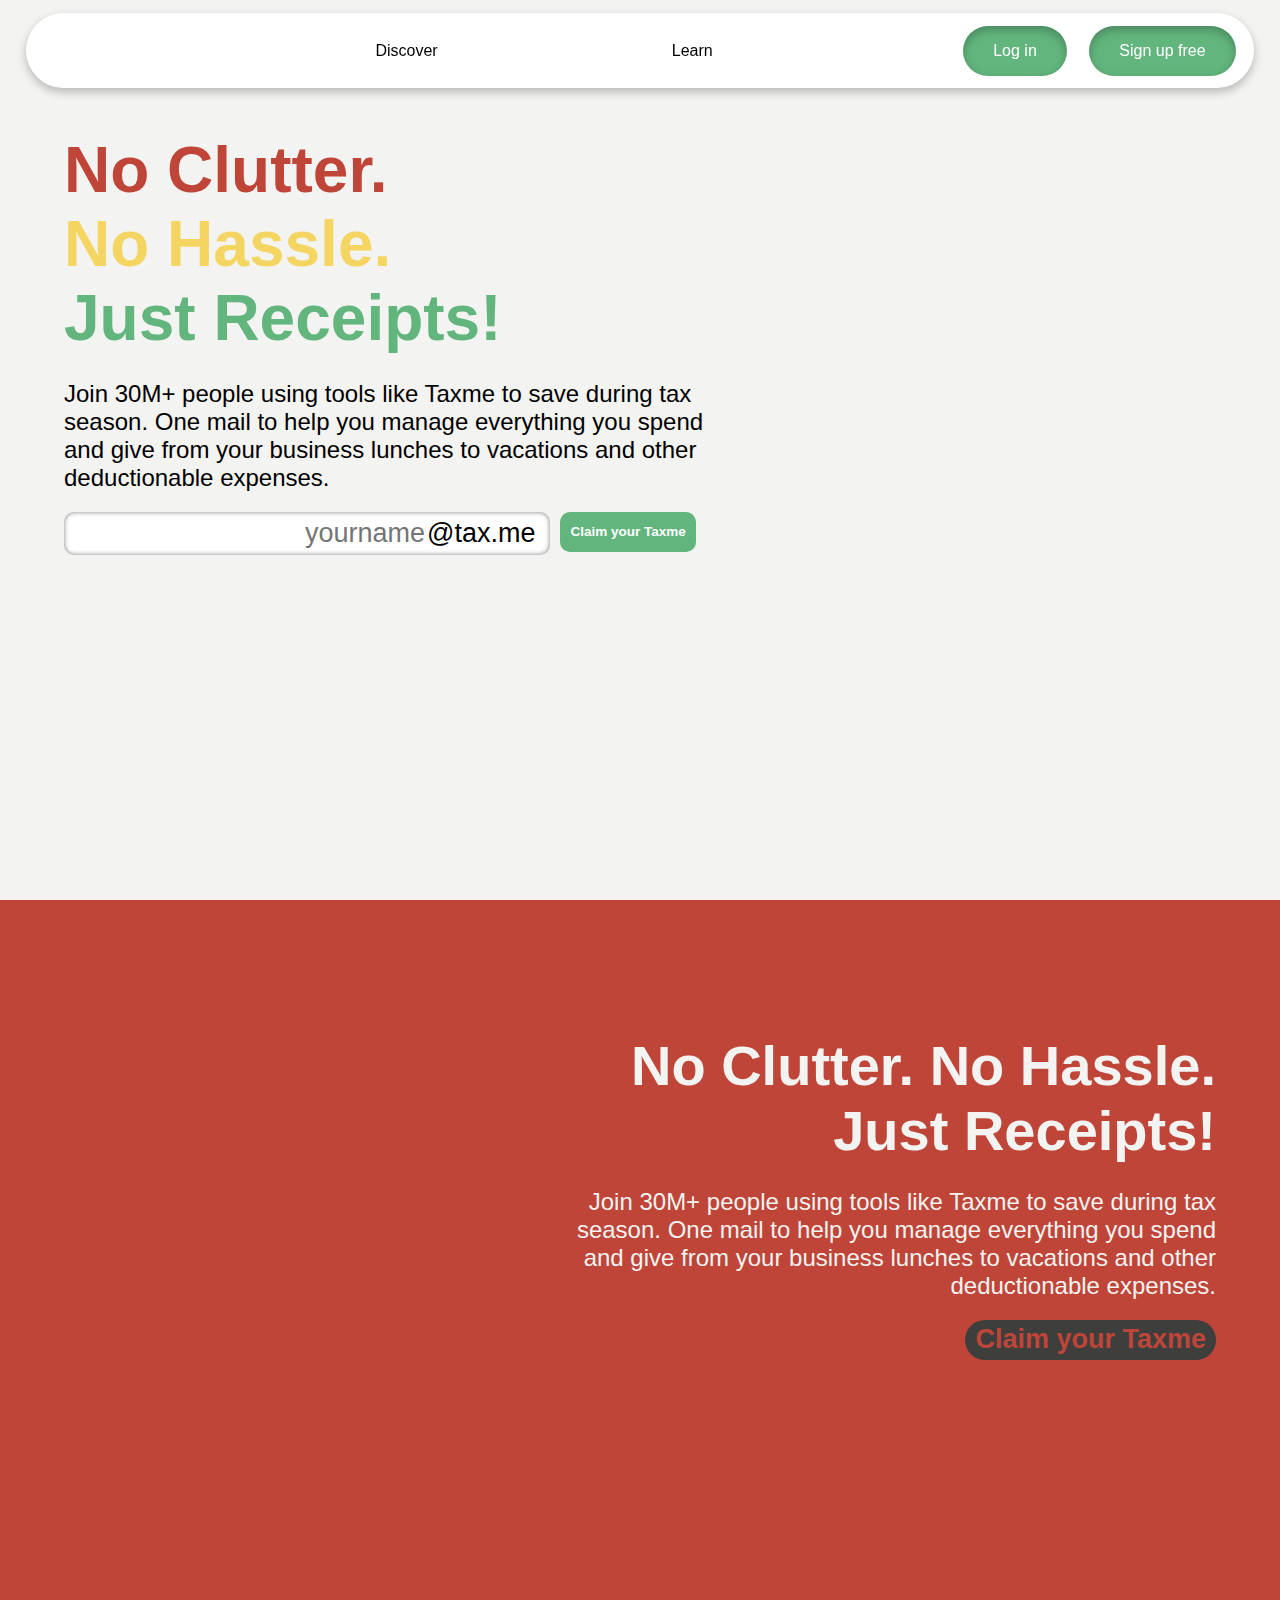
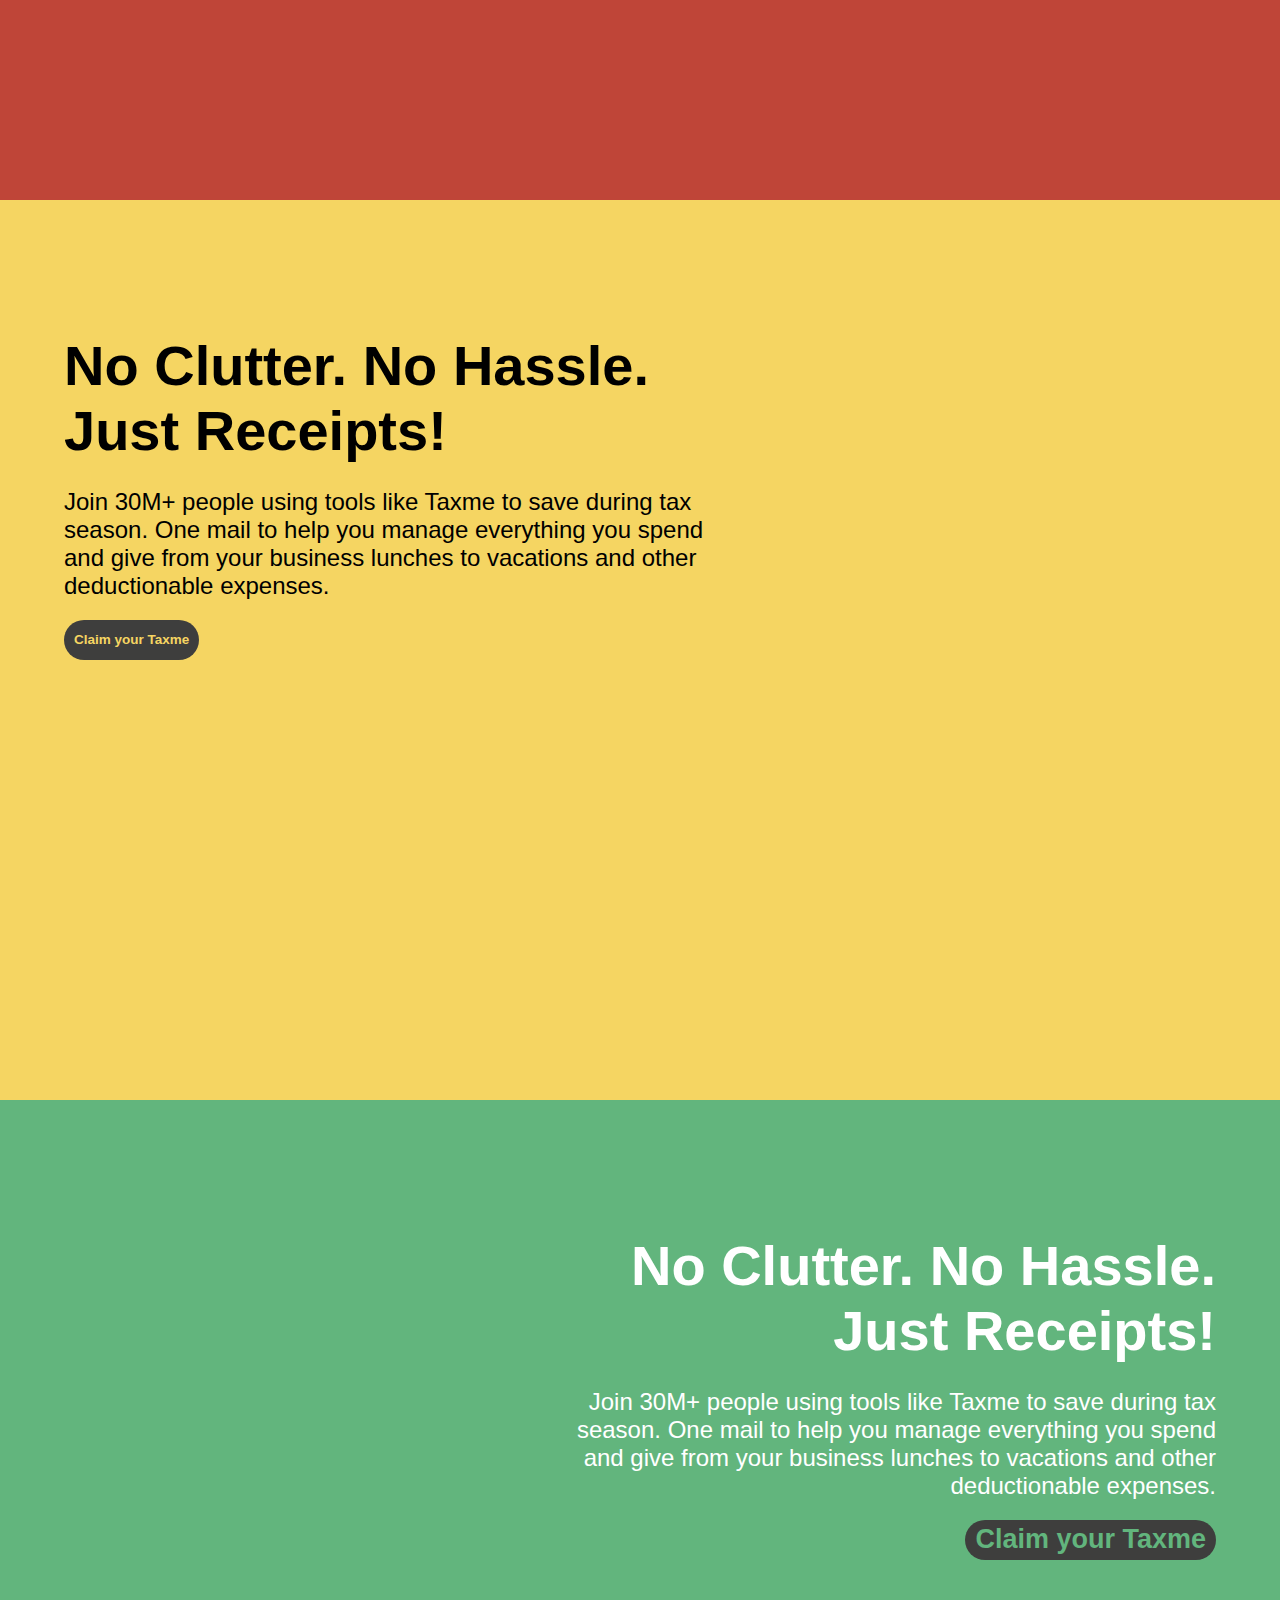
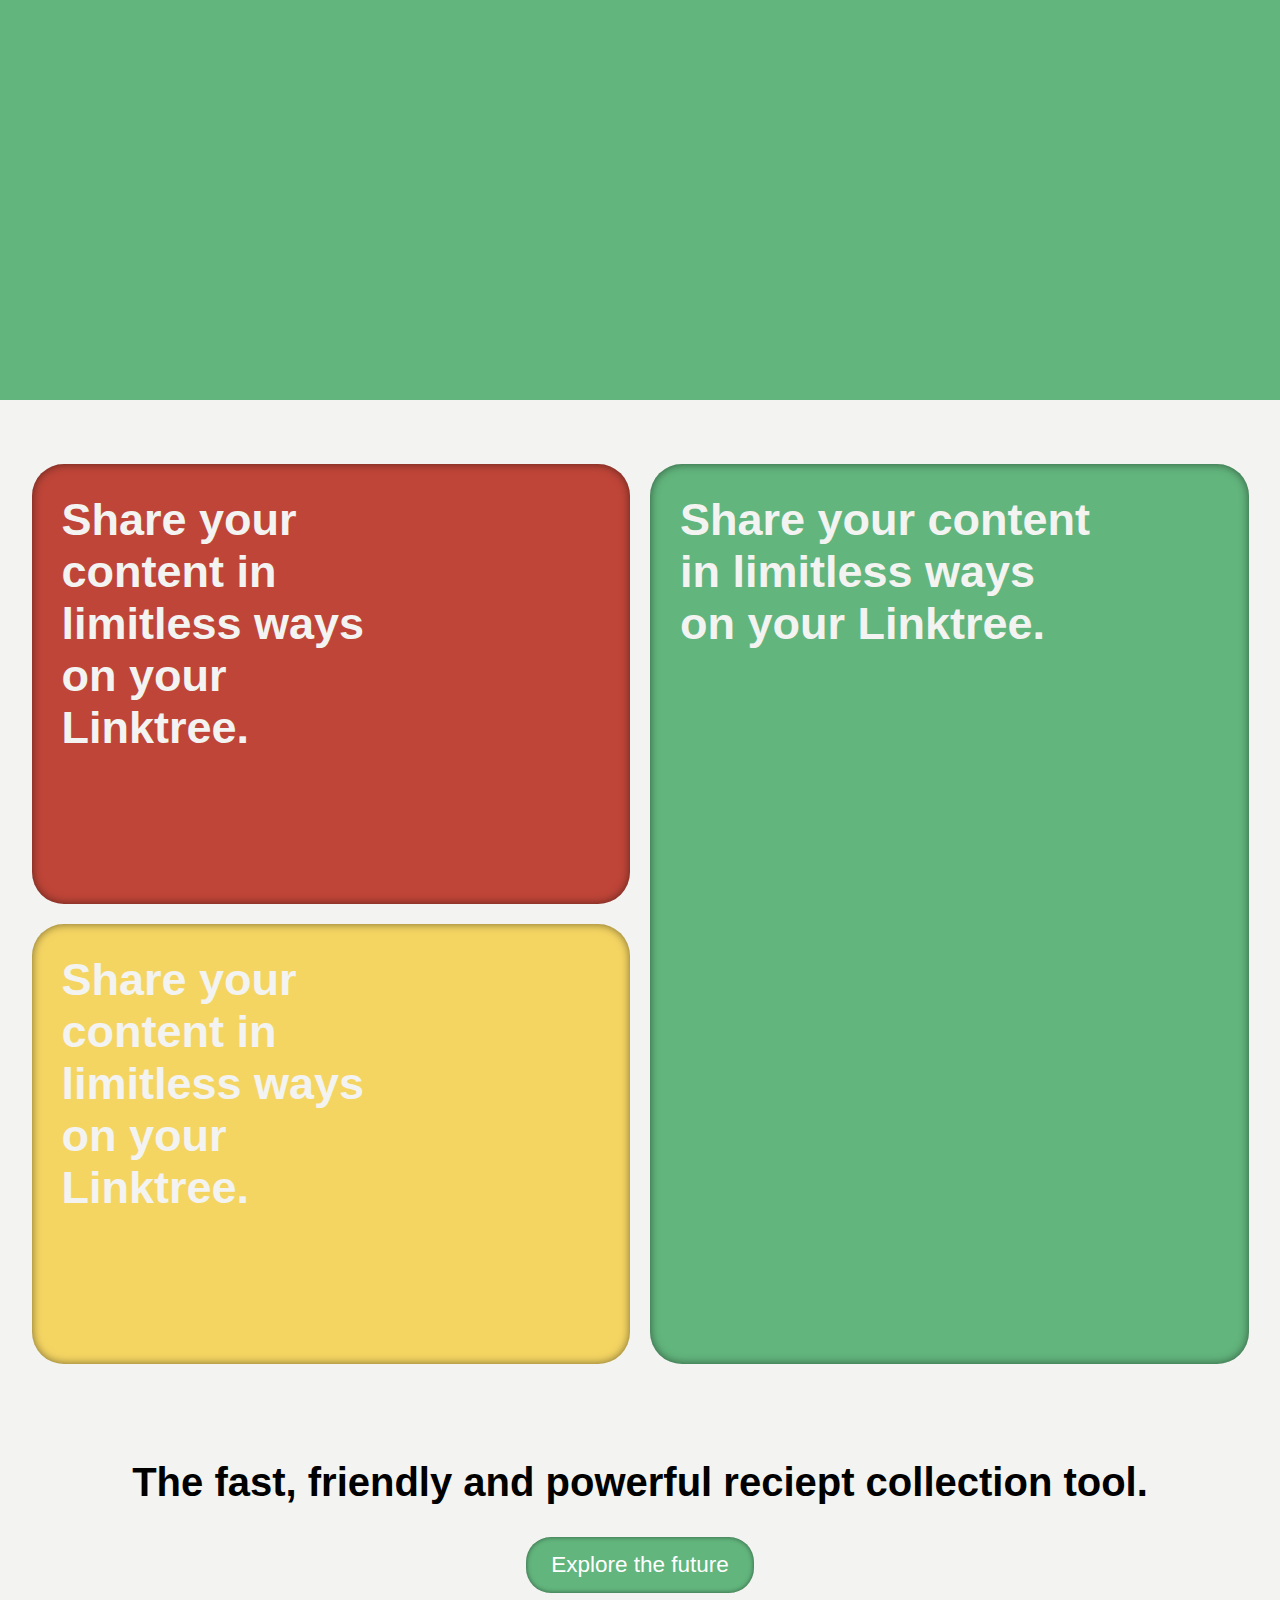
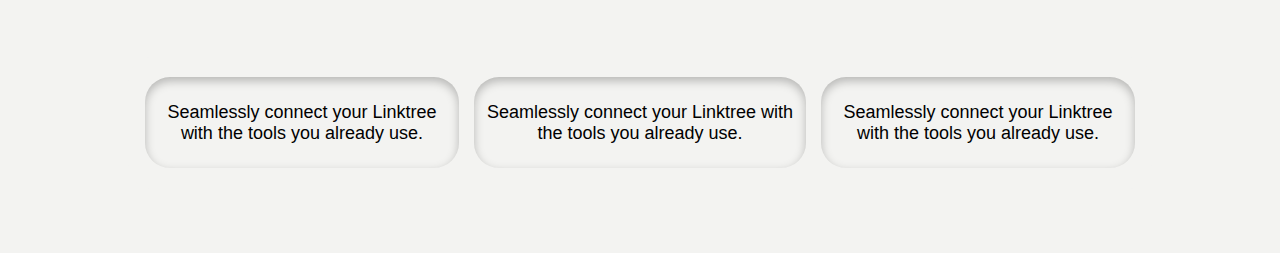
<file: Web App (MARCH)/index old.html>
<!DOCTYPE html>
<html>
    <head>
        <title>My Website</title>
        <link rel="stylesheet" href="style.css">
    </head>
    <body>
    <header>
        <div class="Logo" style="color: white"></div>
        <button class="centerbtns">Discover</button>
        <button class="centerbtns">Learn</button>
        <div class="authbtns">
            <button>Log in</button>
            <button>Sign up free</button>
        </div>
    </header>

    <div class="main">
        <div class="mainleft">
            <h1>
                <span class="line1">No Clutter.</span><br/>
                <span class="line2">No Hassle.</span><br/>
                <span class="line3">Just Receipts!</span>
              </h1>              
            <h2>Join 30M+ people using tools like Taxme to save during tax season. One mail to help you manage everything you spend and give from your business lunches to vacations and other deductionable expenses.</h2>
            <div class="quick_sign">
                <form>
                    <div class="quisi">
                        <input type="text" id="username" name="username" placeholder="yourname">
                        <label for="username">@tax.me</label>
                    </div>
                    <button type="submit">Claim your Taxme</button>
                </form>
            </div>
        </div>
        <div class=mainright>
        </div>
    </div>

    <div class="main aim">
        <div class="mainleft">
            <h1> No Clutter. No Hassle. Just Receipts!</h1>
            <h2>Join 30M+ people using tools like Taxme to save during tax season. One mail to help you manage everything you spend and give from your business lunches to vacations and other deductionable expenses.</h2>
            <div class="quick_sign">
                <form>
                    <button type="submit">Claim your Taxme</button>
                </form>
            </div>
        </div>
        <div class=mainright>
        </div>
    </div>

    <div class="main mlast">
        <div class="mainleft">
            <h1> No Clutter. No Hassle. Just Receipts!</h1>
            <h2>Join 30M+ people using tools like Taxme to save during tax season. One mail to help you manage everything you spend and give from your business lunches to vacations and other deductionable expenses.</h2>
            <div class="quick_sign">
                <form>
                    <button type="submit">Claim your Taxme</button>
                </form>
            </div>
        </div>
        <div class=mainright>
        </div>
    </div>

    <div class="main aim flast">
        <div class="mainleft">
            <h1> No Clutter. No Hassle. Just Receipts!</h1>
            <h2>Join 30M+ people using tools like Taxme to save during tax season. One mail to help you manage everything you spend and give from your business lunches to vacations and other deductionable expenses.</h2>
            <div class="quick_sign">
                <form><button type="submit">Claim your Taxme</button></form>
            </div>
        </div>
        <div class=mainright>
        </div>
    </div>
    
    <div class="discovercards">
        <div class="disc" id="disc1">
            <a href="#">Share your content in limitless ways on your Linktree.</a>
        </div>
        <div class="disc_next" id="disc1">
            <a href="#">Share your content in limitless ways on your Linktree.</a>
        </div>
        <div id="disc2">
            <a href="#">Share your content in limitless ways on your Linktree.</a>
        </div>
    </div>

    <div class="center-text">
        <h1> The fast, friendly and powerful reciept collection tool. </h1>
        <button> Explore the future </button>
        <div id="cgrid">
        <div class="center-grid">
            <div class="ben-card1">
              <p> Seamlessly connect your Linktree with the tools you already use.</p>
            </div>
            <div class="ben-card1">
              <p> Seamlessly connect your Linktree with the tools you already use.</p>
            </div>
            <div class="ben-card1" id="bencar">
              <p> Seamlessly connect your Linktree with the tools you already use.</p>
            </div>
        </div>
        </div>
    </div>

  </body>
</html>
</file>
<file: Web App (MARCH)/style.css>
body{
  background-color: #F3F3F1;
  font-family: 'Lato', sans-serif;
  margin: 0;
}
header {
    display: flex;
    justify-content: space-between;
    position: fixed;
    width: 94%;
    margin: 1% auto;
    padding: 1%;
    border-radius: 5vh;
    background-color: White;
    box-shadow: 0px 4px 10px rgba(0, 0, 0, 0.25);
    left: 0;
    right: 0;
  }
  

.Logo {
  width: 100px;
  height: 50px;
  margin-left: 15px;
  background: url(https://external-content.duckduckgo.com/iu/?u=https%3A%2F%2Ftse1.mm.bing.net%2Fth%3Fid%3DOIP.Q5n5FaM8GKBQTGF8fvh2TQHaEK%26pid%3DApi&f=1&ipt=1be682ed488461127f9729fc872c00d76a1d078d61c33ec9bfd127aa4d44dc99&ipo=images) no-repeat;
  background-size: contain ;

}
.centerbtns {
  padding: 1%;
  margin: 0;
  border: none;
  background-color: transparent;
  font-size: inherit;
  font-family: inherit;
  color: inherit;
  text-align: inherit;
  text-decoration: none;
  cursor: pointer;
}

header button:hover {
  background-color: lightgrey;
  color: white;
  border-radius: 15px;
  padding: 15%;
}

.authbtns{
  display: flex;
  flex-direction: row;
  padding: auto;
  margin: 0 .5%;
  border: none;
  text-align: inherit;
  text-decoration: none;
}



.authbtns button{
  padding: 5px 30px;
  border: none;
  text-align: inherit;
  text-decoration: none;
  border-radius: 25px;
  font-size: inherit;
  background-color: #62B57D;
  box-shadow: inset 0px 4px 10px rgba(0, 0, 0, 0.25);
  color: white;
}

.authbtns button:first-child {
  padding: 5px 30px;
  margin: 0 2.5vh;
  border: none;
  text-align: inherit;
  text-decoration: none;
  box-shadow: inset 0px 4px 10px rgba(0, 0, 0, 0.25);

}

.authbtns button:hover {
  background-color: #62B57D;
  font-size: inherit;
  padding: 15px 30px;
  border-radius: 25px;
  box-shadow: 0px 4px 10px rgba(0, 0, 0, 0.25);

}

.dropdown {
    position: relative;
    display: inline-block;
    margin: 0;
    padding: 0 5%;
    display: flex;
    align-items: center;
    justify-content: center;
    text-align: center;
    background-color: white;

  }

  .dropdown-content {
    display: none;
    position: absolute;
    top: 150%;
    width: 100%;
    margin: auto;
    padding: auto;
    z-index: 1;
    justify-content: center;
    background-color: transparent;

  }
  
  .dropdown-content a {
    color: black;
    text-decoration: none;
    text-align: left;
    width: fit-content;
    display: block;
    padding: 10px;
    margin: 2% auto;
    background-color: white;
    box-shadow: 0px 4px 10px rgba(0, 0, 0, 0.25);
    border-radius: 2vw;
    font-size: 2vh;

  }

  .dropdown-content a:hover{
    background-color: rgba(171, 171, 171, 1);
    text-decoration: underline;
    color: white;
    text-decoration-color: #62B57D;
  }
  
  #dpd:hover .dropdown-content {
    display: flex;
    flex-direction: column;
    width: 100%;
  }

  .show {
    display: flex;
    flex-direction: column;
  }
.main{
    display: flex;
    flex-direction: row;
    width: 100%;
    height: 100vh;
    background-color: #F3F3F1;
  }


  
  .mainleft{
    width: 50%;
    padding: 10% 5%;
    color: black;
  }
  
  .mainleft h1{
    font-size: 64px;
    font-weight: 900;
    padding: 5px 0px;
    margin: auto;
  }
  
  .line1 {
    color: #BF4538;
  }
  
  .line2 {
    color: #F5D562;
  }
  
  .line3 {
    color: #62B57D;
  }
  
  .mainleft h2{
    font-weight: 200;
  }
  .quick_sign{
    display: flex;
    flex-direction: row;
    width: 100%;
  }
  .quisi {
    display: flex;
    align-items: center;
    border: none;
    text-align: inherit;
    text-decoration: none;
    padding: 5px;
    border-radius: 10px;
    background-color: white;
    box-shadow: inset 0px 0px 5px rgba(0, 0, 0, 0.5);
    width: fit-content;
    color: black;
  }
  
  .quisi input {
    border: none;
    outline: none;
    box-shadow: none;
    text-align: right;
    font-size: 3vh;
  }
  
  .quisi label {
    padding-right: 10px;
    font-size: 3vh;
  }
  
  
  .quick_sign form button {
    margin-left: 10px;
    height: 40px;
    background-color: #62B57D;
    
    color: white;
    border: none;
    border-radius: 10px;
    font-size: 1.5vh;
    font-weight: bold;
    padding: 0 10px;
    float: right;
  }
  
  .quick_sign button:hover {
    background-color: white;
    box-shadow: 0px 0px 10px rgba(0, 0, 0, 0.5);
    color: black;
  }

  form{
    display: flex;
  }
  
  .aim {
    flex-direction: row-reverse;
    text-align: right;
    background-color: #BF4538;
  }
.aim .mainleft{
    color: #F3F3F1;

}
  .aim .quick_sign{
    padding: 0%;
    justify-content: right;
  }

  .aim .quick_sign form button {
    margin-left: 10px;
    height: 40px;
    background-color: #3e3e3d;
    color: #BF4538;
    border: none;
    border-radius: 25px;
    font-size: 3vh;
    font-weight: bold;
    padding: 0 10px;
    float: right;
  }

.aim h1{
    font-size: 56px;
}

.mlast{
    background-color: #F5D562;
}

.mlast .mainleft{
    color: black;

}
.mlast h1{
    font-size: 56px;

}
.mlast .quick_sign{
    padding: 0%;
    justify-content: left;
  }
.mlast form button{
    margin: 0%;
    justify-content: left;
    border-radius: 25px;
    background-color: #3e3e3d;
    color: #F5D562;
  }
.flast{
background-color: #62B57D;
}

.flast .mainleft{
color: white;
}

.flast .quick_sign form button{
    background-color: #3e3e3d;
    color: #62B57D;
  }

.discovercards{
    background-color: #F3F3F1;
    width: 100%;
    height: 100vh;
    display: grid;
    grid-template:
        "share grow" 1fr
        "sell grow" 1fr / 1fr 1fr;
    padding: 5% 0;
    gap: 20px;
    }
    
    .discovercards > div {
    display: flex;
    flex-direction: column;
    justify-content: space-between;
    box-sizing: border-box;
    }
    
    #disc1, .disc_next{
      display: flex;
      border-radius: 32px;
      flex: 1;
      margin: 0 0 0 5%;
    
    }
    .disc{
      background-color: #BF4538;
      box-shadow: inset 0px 0px 10px rgba(0, 0, 0, 0.5);
      grid-area: share / share / share / share;
    
    }
    .disc_next {
      grid-area: sell / sell / sell / sell;
    }
    
    #disc1 a, .disc_next a{
    display: flex;
    align-items: flex-end;
    padding: 5%;
    font-size: 5vh;
    font-weight: 900;
    width: 60%;
    color: #F3F3F1;
    text-decoration: none;
    }
    
    #disc2 a{
    display: flex;
    align-items: flex-end;
    padding: 5%;
    font-size: 5vh;
    font-weight: 900;
    width: 70%;
    color: #F3F3F1;
    text-decoration: none;

    }
    
    #disc2 {
    display: flex;
    flex-direction: column;
    justify-content: space-between;
    background-color: #62B57D;
    box-shadow: inset 0px 0px 10px rgba(0, 0, 0, 0.5);
    border-radius: 32px;
    grid-area: grow / grow / grow / grow;
    margin: 0 5% 0 0;
    flex: 2;
    }
    
    .disc_next {
    background-color: #F5D562;
    box-shadow: inset 0px 0px 10px rgba(0, 0, 0, 0.5);

    }
    
    .discovercards > div:not(:last-child) {
    margin-right: 20px;
    }


.center-text{
    display:flex;
    align-items: center;
    justify-content: center;
    flex-direction: column;
    margin: 0 auto;
    padding: 0% 0% 0% 0%;
    background-color: #F3F3F1;
  }
  
  .center-text h1{
    font-size: 40px;
    font-weight: 900;
    padding: 5px 0px;
    text-align: center;
  }
  
  .center-text button{
    padding: 15px 25px;
    border: none;
    text-align: inherit;
    text-decoration: none;
    border-radius: 25px;
    font-size: 2.5vh;
    background-color: #62B57D; 
    box-shadow: inset 0px 0px 5px rgba(0, 0, 0, 0.5);
    color: white;
  }

  .center-text button:hover{
    background-color: #62B57D;
    box-shadow: 0px 0px 10px rgba(0, 0, 0, 0.5);
    color: #F3F3F1;
  }

  .center-grid {
    display: grid;
    grid-template-columns: repeat(3, 1fr);
    grid-gap: 15px;
    border-radius: 25px;
    background-color: #F3F3F1;
    padding: 2% 0;
    font-size: 2vh;
  }
  
  .ben-card1 {
    background-color: #F3F3F1;
    border-radius: 25px;
    box-shadow: inset 0px 4px 10px rgba(0, 0, 0, 0.25);
    padding: 2%;
    font-size: 2vh;
    text-align: center;
    font-weight: 200;

  }
  
  .ben-card1:first-child{
    margin-left: 5%;
  }

  #bencar{
    margin-right: 5%;
  }

  #cgrid{
    margin: 5% 0%;
    width: 80%;
  }



  .ques_con{
    width: 100%;
    display: flex;
    flex-direction: column;
    margin: 2.5% auto;
    align-items: center;
    padding-bottom: 5%;
    background-color: #62B57D;
  }
  
  .quesa_title h2{
    font-size: 7vh;
    color: #F3F3F1;
  }
  
  .quesa{
    width: 60%;
    height: fit-content;
    display: flex;
    flex-direction: row-reverse;
    justify-content: center;
    align-items: center;
    margin: 1% auto;
    padding: 1%;
    border-radius: 15px;
    background-color: #407a53;
    box-shadow: inset 0px 0px 10px rgba(0, 0, 0, 0.5);
    color: #F3F3F1;

  }
  
  .quesa {
    display: flex;
    justify-content: space-between;
    align-items: center;
  }
  
  .quesic {
    align-self: center;
    box-shadow: inset 0px 4px 10px rgba(0, 0, 0, 0.25);

  }
  .quesic i{
      font-size: 5vh;  
  }
  .quesic i:hover{
      font-size: 5vh;
      color: #62B57D;
  
  }
  .que {
    flex-direction: column;
  
  }
  
  .ques h4{
    font-size: 3vh;
  }
  
  .ans{
    display: none;
  }
  
  .visible {
    display: block;
  }
  
  .hidden {
    display:none;
  }
</file>
